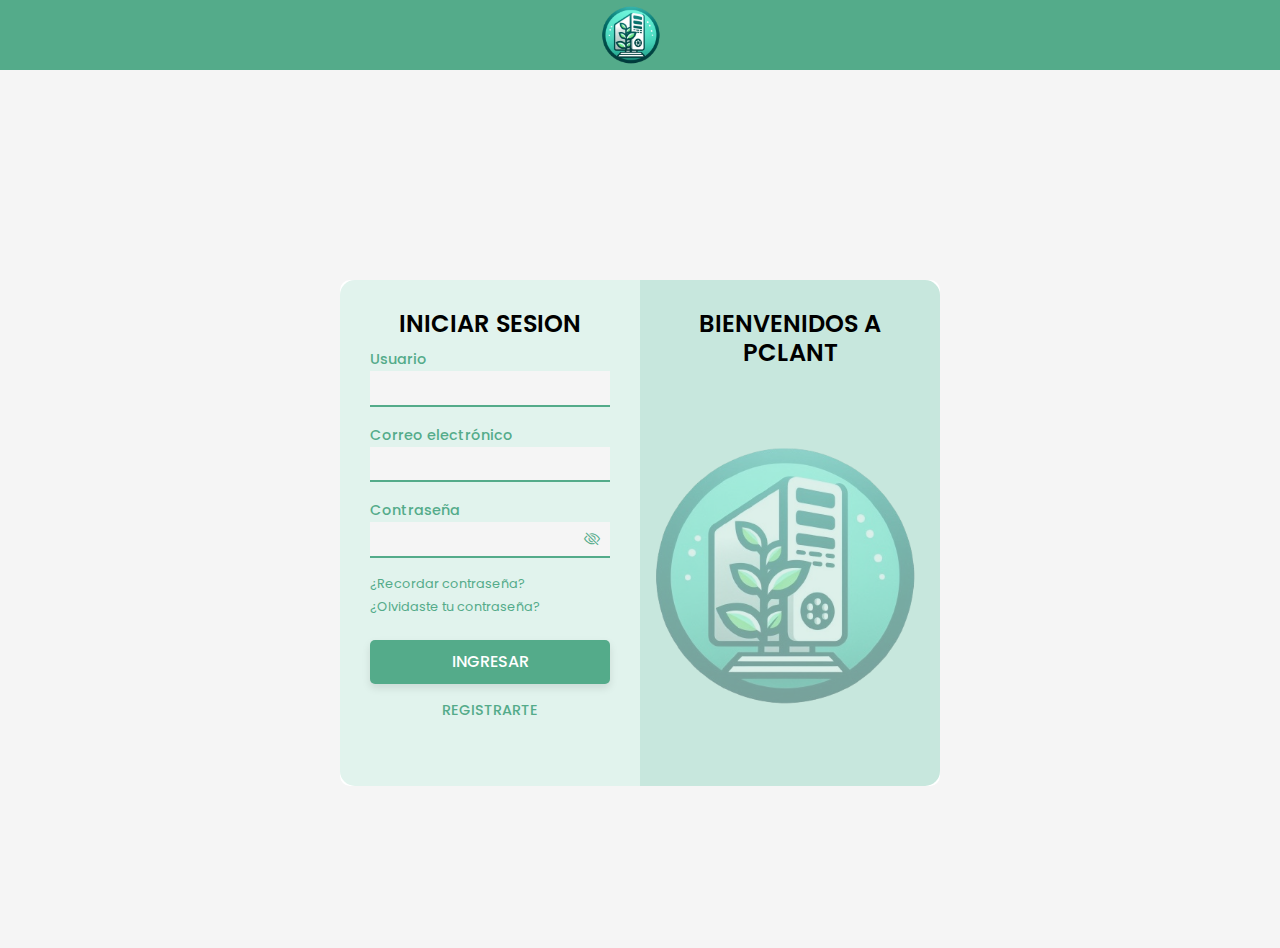
<file: Actividad2/login.html>
<!DOCTYPE html>
<html lang="es">
<head>
    <meta charset="UTF-8">
    <meta name="viewport" content="width=device-width, initial-scale=1.0">
    <meta name="description" content="Bienvenido a PClant, tu tienda de laptops de confianza.">
    <title>PClant</title>
    <link href="https://fonts.googleapis.com/css2?family=Poppins:wght@300;400;500;600;700&display=swap" rel="stylesheet">
    <link href="https://cdn.jsdelivr.net/npm/bootstrap@5.3.3/dist/css/bootstrap.min.css" rel="stylesheet">
    <link rel="stylesheet" href="https://cdn.jsdelivr.net/npm/bootstrap-icons@1.8.1/font/bootstrap-icons.css">
    <link rel="stylesheet" href="css/login/styles.css">
</head>
<body>
    <nav class="navbar navbar-expand-lg navbar-light bg-custom">
        <div class="container-fluid d-flex justify-content-center">
            <a class="navbar-brand" href="index.html">
                <img src="img/PClant.png" alt="PClant Logo" class="logo-icon">
            </a>
        </div>
    </nav>

    <div class="container mt-5 d-flex justify-content-center">
        <div class="login-container row">
            <div class="col-md-6 login-box">
                <h2 class="text-center">INICIAR SESION</h2>
                <form id="loginForm">
                    <label for="username">Usuario</label>
                    <input type="text" id="username" class="form-control mb-3" required>

                    <label for="email">Correo electrónico</label>
                    <input type="email" id="email" class="form-control mb-3" required>

                    <label for="password">Contraseña</label>
                    <div class="password-wrapper mb-3 position-relative">
                        <input type="password" id="password" class="form-control" required>
                        <i class="bi bi-eye-slash position-absolute" id="togglePassword" style="cursor: pointer; right: 10px; top: 50%; transform: translateY(-50%);"></i>
                    </div>

                    <div class="form-text">¿Recordar contraseña?</div>
                    <div class="form-text">¿Olvidaste tu contraseña?</div>

                    <button type="submit" class="btn btn-login mt-4">INGRESAR</button>
                    <div class="text-center mt-3 register-link">REGISTRARTE</div>
                </form>
            </div>
            <div class="col-md-6 welcome-box">
                <h2>BIENVENIDOS A PCLANT</h2>
                <img src="img/PClant.png" alt="Icono de bienvenida" class="welcome-icon">
            </div>
        </div>
    </div>

    <script src="https://cdn.jsdelivr.net/npm/bootstrap@5.3.3/dist/js/bootstrap.bundle.min.js"></script>
    <script src="js/login.js"></script> <!-- Incluye tu archivo JS aquí -->
</body>
</html>
</file>
<file: Actividad2/css/login/styles.css>
@import url('https://fonts.googleapis.com/css2?family=Poppins:wght@300;400;500;600;700&display=swap');

body {
    font-family: 'Poppins', sans-serif;
    background-color: #f5f5f5;
    margin: 0;
    padding: 0;
}

.bg-custom {
    background-color: #54ab8a;
    padding: 10px 20px;
}

.navbar {
    height: 70px;
    padding: 0;
}

.logo-icon {
    width: 80px;
    max-height: 80px;
    height: auto;
}

.container {
    display: flex;
    justify-content: center;
    align-items: center;
    height: calc(100vh - 70px);
}

.login-container {
    background-color: #ffffff;
    border-radius: 10px;
    overflow: hidden;
    max-width: 600px; /* Reduce el tamaño del contenedor principal */
    width: 100%;
}

.login-box, .welcome-box {
    padding: 30px; /* Reduce el padding si deseas compactar el contenido interno */
}

.login-box {
    background-color: #e1f3ed;
    border-radius: 15px 0 0 15px;
}

.welcome-box {
    background-color: #c7e7dd;
    display: flex;
    flex-direction: column;
    align-items: center;
    justify-content: center;
    border-radius: 0 15px 15px 0;
    text-align: center;
    max-width: 400px; /* Ajusta este valor según tus necesidades */
}
h2 {
    font-weight: 600;
    color: #000000;
    font-size: 1.5rem;
}

label {
    font-size: 0.9rem;
    color: #54ab8a;
    font-weight: 500;
}

.form-control {
    border: none;
    border-bottom: 2px solid #54ab8a;
    border-radius: 0;
    box-shadow: none;
    font-size: 0.9rem;
    background-color: #f5f5f5;
    color: #54ab8a;
}

.form-control::placeholder {
    color: #54ab8a;
}

.password-wrapper {
    position: relative;
}

.password-wrapper i {
    position: absolute;
    right: 10px;
    top: 50%;
    transform: translateY(-50%);
    cursor: pointer;
    color: #54ab8a;
}

.btn-login {
    background-color: #54ab8a;
    color: #fff;
    font-weight: 500;
    width: 100%;
    padding: 10px;
    border: none;
    border-radius: 5px;
    box-shadow: 0px 4px 8px rgba(0, 0, 0, 0.1);
}

.btn-login:hover {
    background-color: #3d896c;
}

.register-link {
    font-size: 0.9rem;
    color: #54ab8a;
    font-weight: 500;
    cursor: pointer;
}

.register-link:hover {
    color: #3d896c;
}

.welcome-icon {
    max-width: 150%;
    height: auto;
    margin-top: 20px;
    opacity: 0.40; /* Ajusta el nivel de transparencia (0.0 - 1.0) */
}

.form-text {
    font-size: 0.8rem;
    color: #54ab8a;
}
.password-wrapper {
    position: relative;
}

#togglePassword {
    position: absolute;
    right: 10px; /* Ajusta la posición a tu gusto */
    top: 50%;
    transform: translateY(-50%);
    cursor: pointer;
}
</file>
